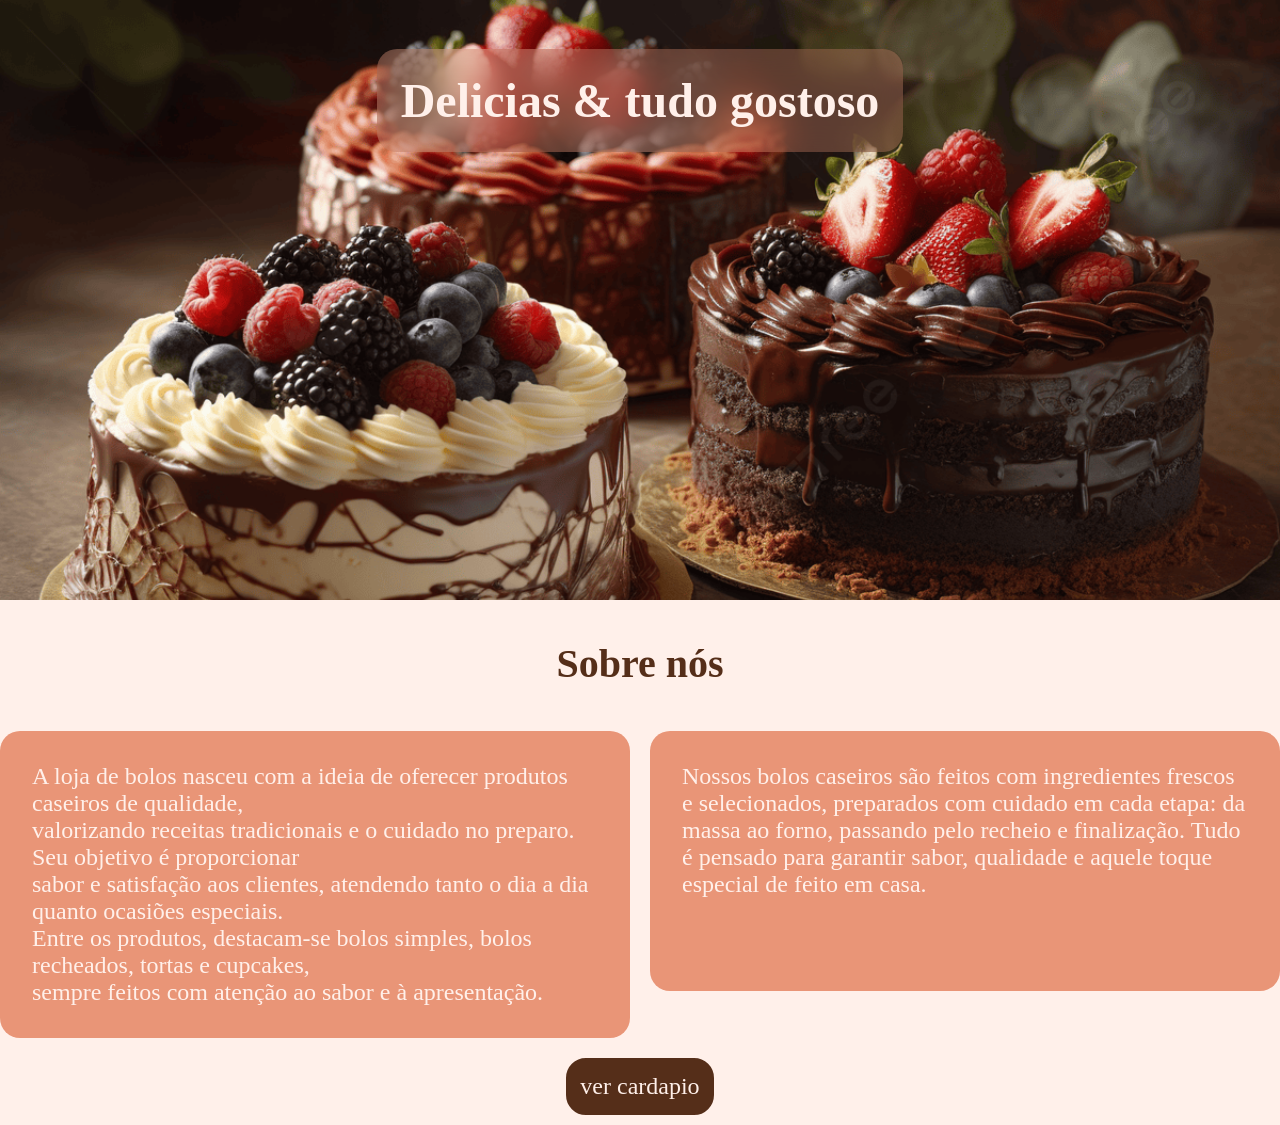
<file: index.html>
<!DOCTYPE html>
<html lang="pt-br">
<head>
    <meta charset="UTF-8">
    <meta name="viewport" content="width=device-width, initial-scale=1.0">
    <title>Delicias & tudo gostoso</title>
    <link rel="stylesheet" href="style.css">
    <link rel="preconnect" href="https://fonts.googleapis.com">
<link rel="preconnect" href="https://fonts.gstatic.com" crossorigin>
<link href="https://fonts.googleapis.com/css2?family=Datatype:wght@100..900&family=Lobster+Two:ital,wght@0,400;0,700;1,400;1,700&family=Merriweather:ital,opsz,wght@0,18..144,300..900;1,18..144,300..900&family=PT+Sans+Caption:wght@400;700&display=swap" rel="stylesheet">
</head>
<body>
    <header>
        <h1 class="titulo">Delicias & tudo gostoso</h1>
    </header>
    <main>
         <h2>Sobre nós</h2>
        <section id="Sobre-nos">
            <article id="sobre-loja">
                <p class="Sobre-nos">A loja de bolos nasceu com a ideia de oferecer produtos caseiros de qualidade, <br> valorizando receitas tradicionais e o cuidado no preparo. Seu objetivo é proporcionar <br> sabor e satisfação aos clientes, atendendo tanto o dia a dia quanto ocasiões especiais. <br> Entre os produtos, destacam-se bolos simples, bolos recheados, tortas e cupcakes, <br> sempre feitos com atenção ao sabor e à apresentação.</p>
            </article>
            <article id="bolos">
                <p class="Sobre-bolos">Nossos bolos caseiros são feitos com ingredientes frescos e selecionados, preparados com cuidado em cada etapa: da massa ao forno, passando pelo recheio e finalização. Tudo é pensado para garantir sabor, qualidade e aquele toque especial de feito em casa.</p>
            </article>
        </section>
            <div id="botao-cardapio">
                 <a class="cardapio-bnt" href="cardapio/index.html">ver cardapio</a>
            </div>
        </section>
    </main>
    <footer>
    </footer>
</body>
</body>
</html>
</file>
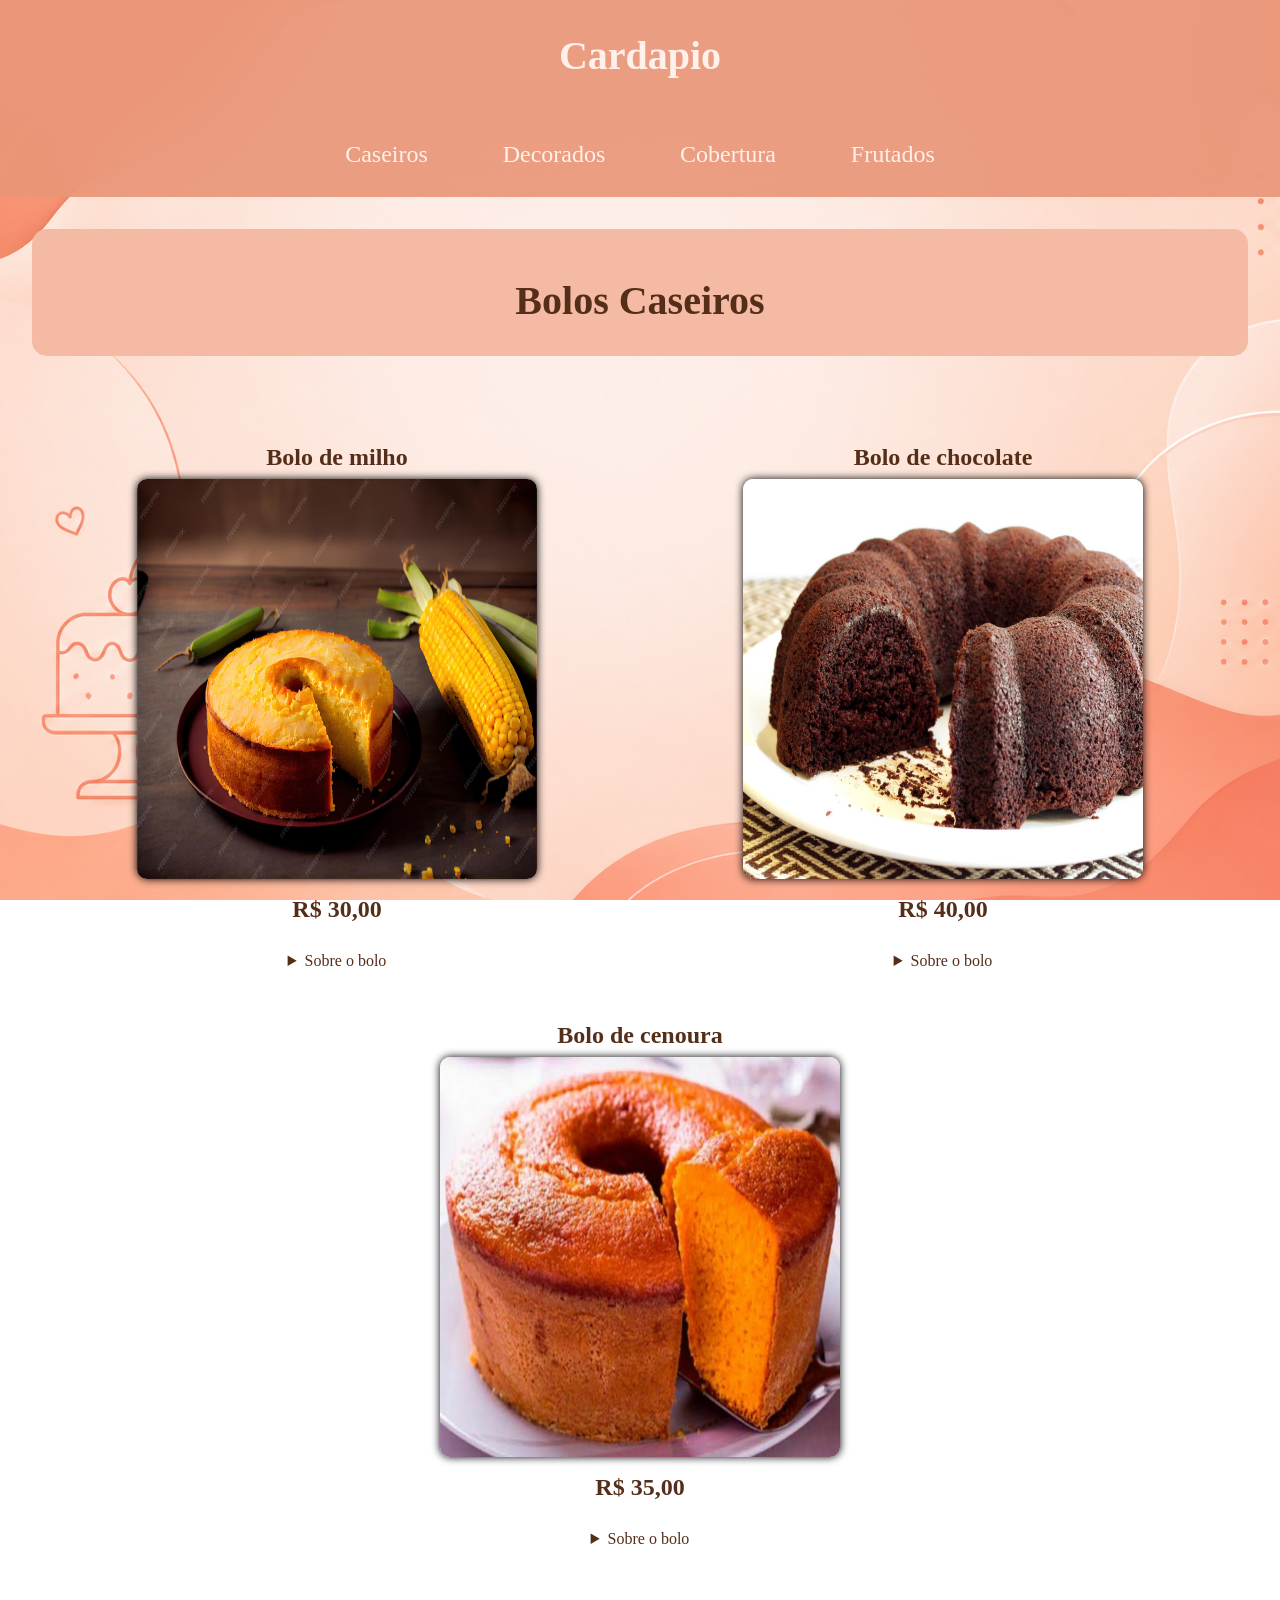
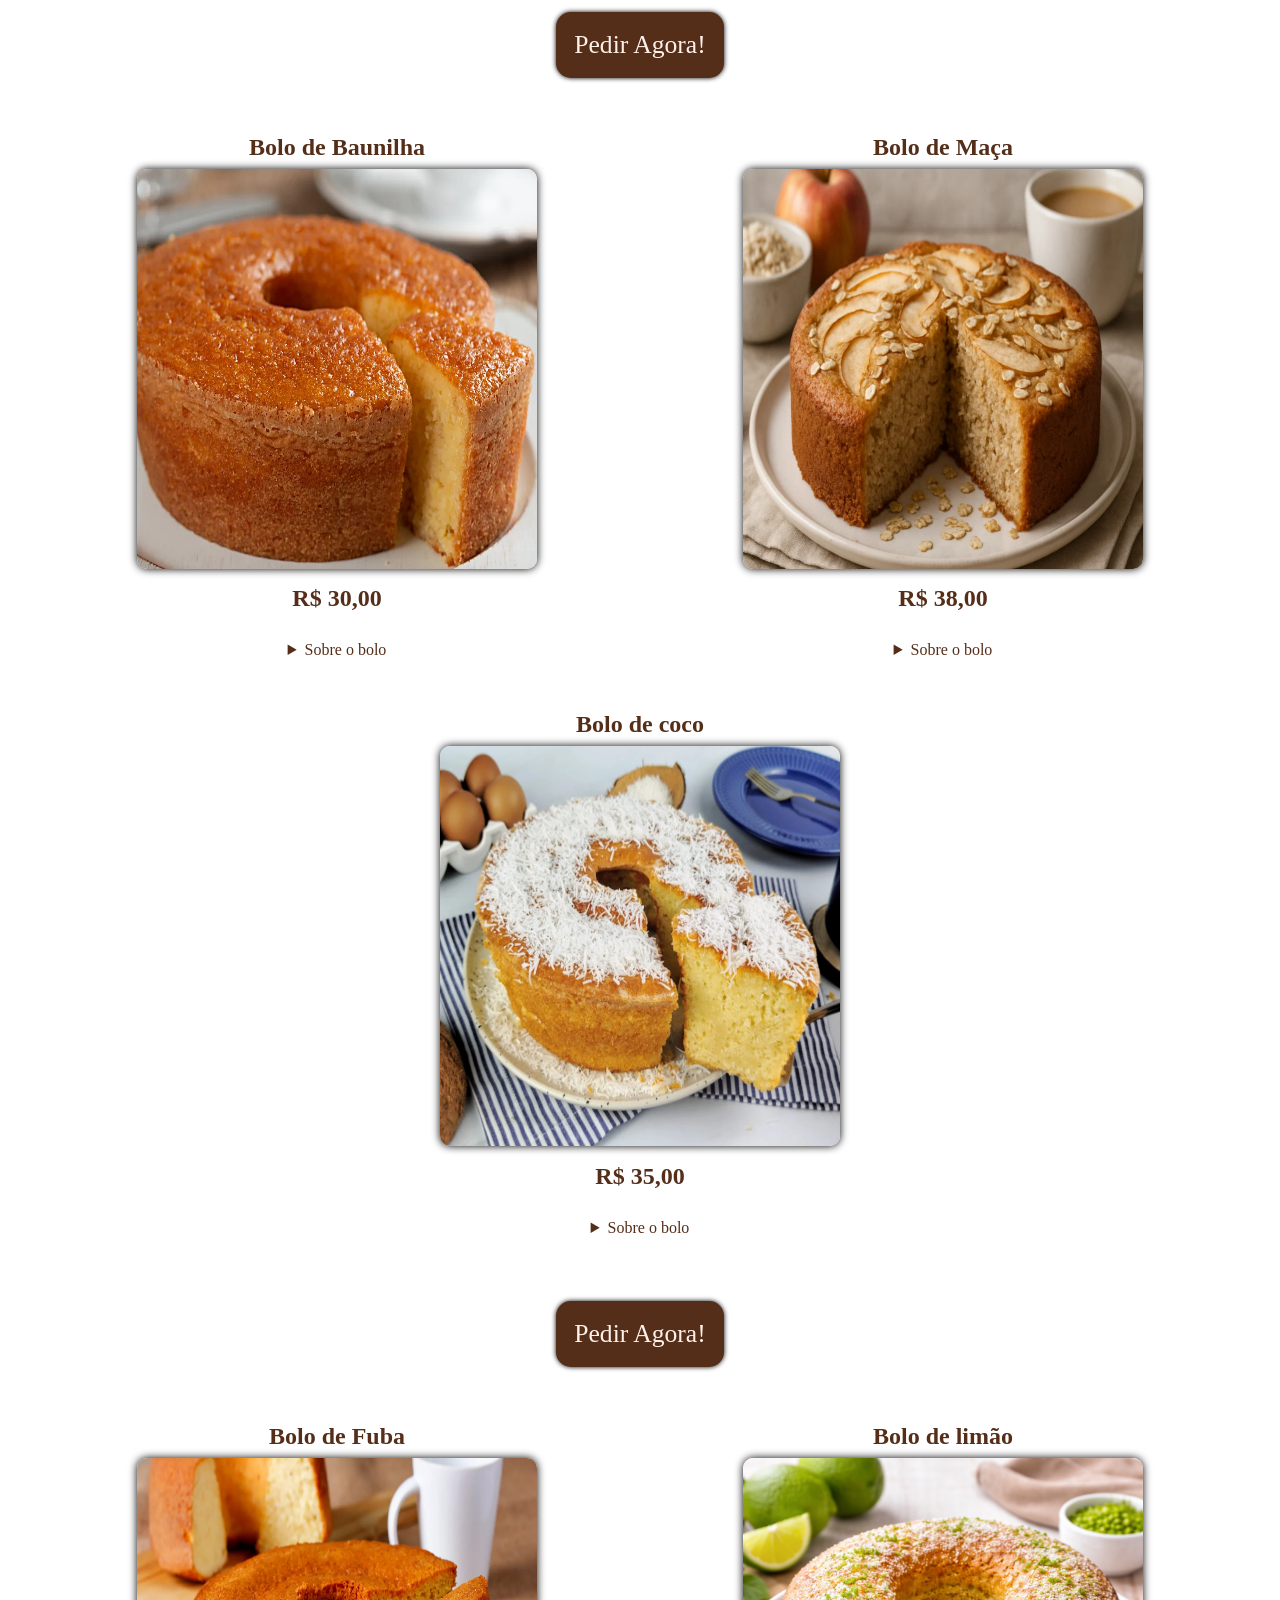
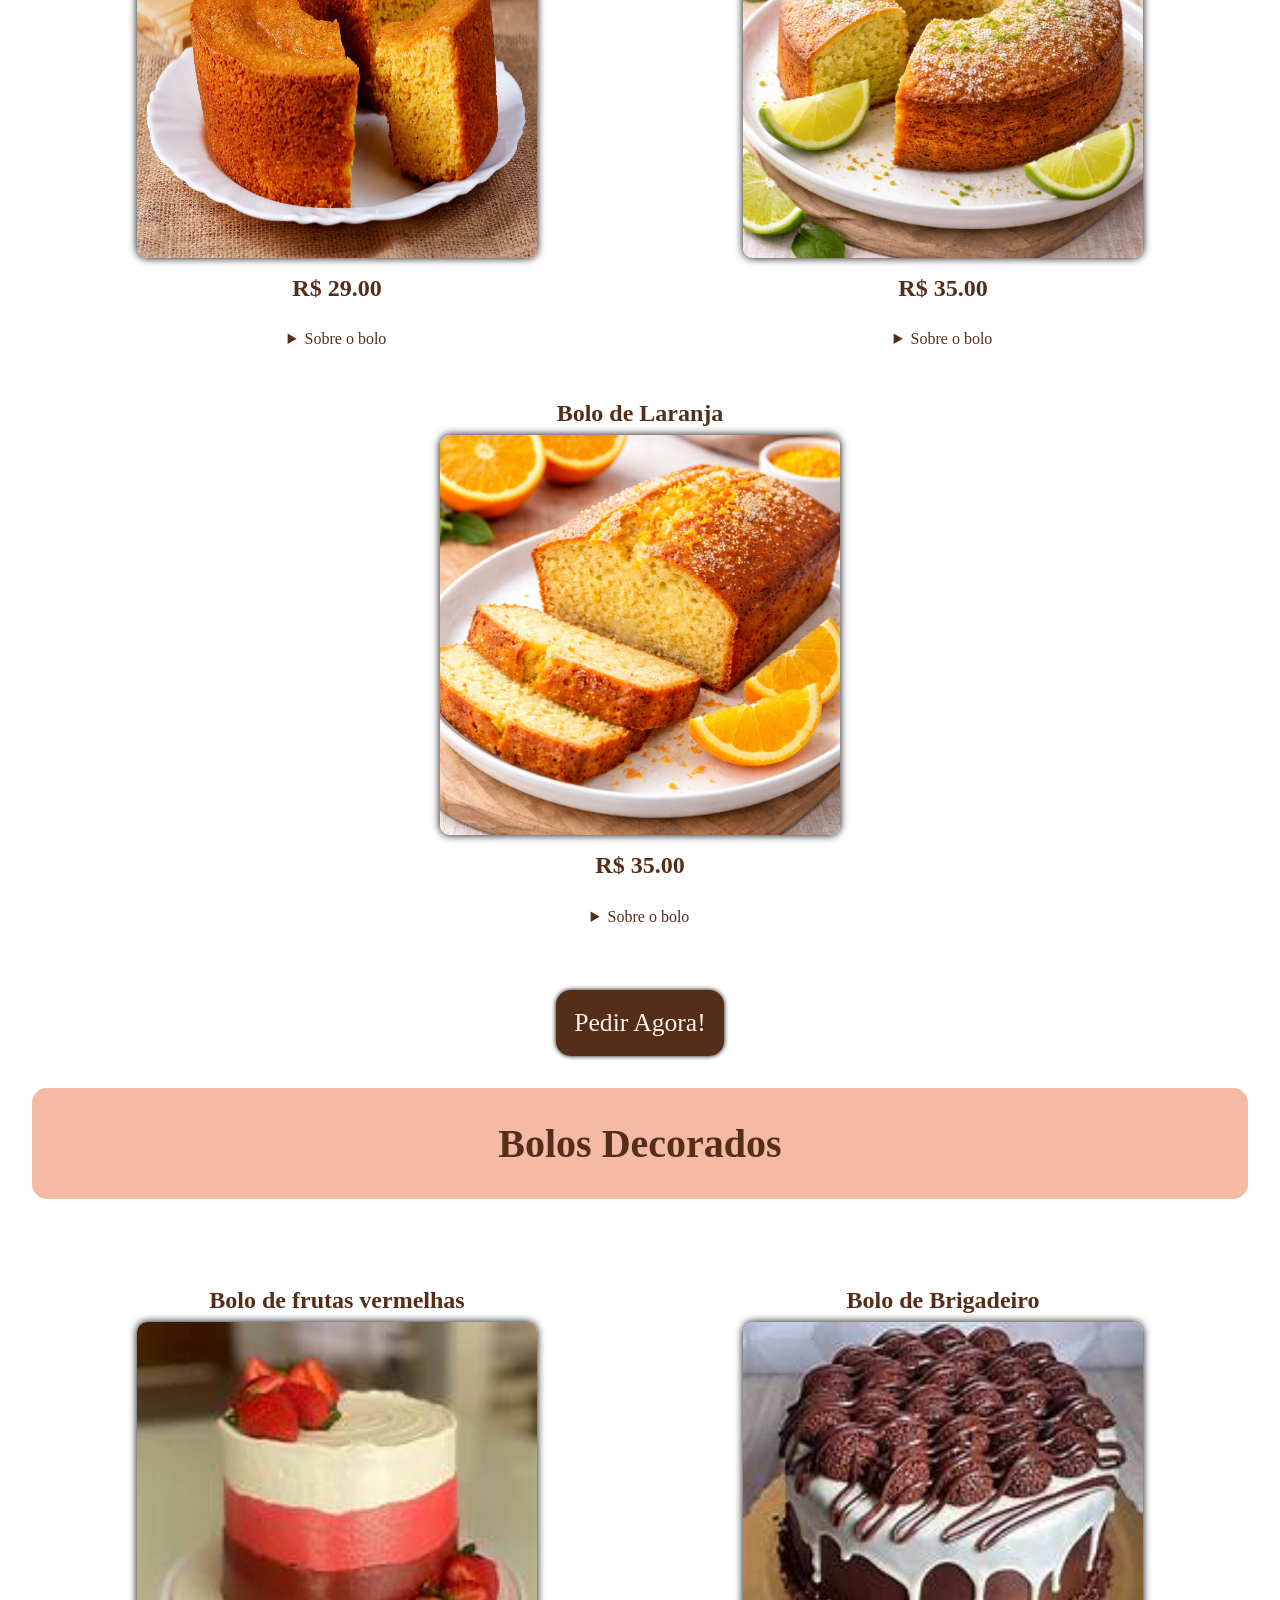
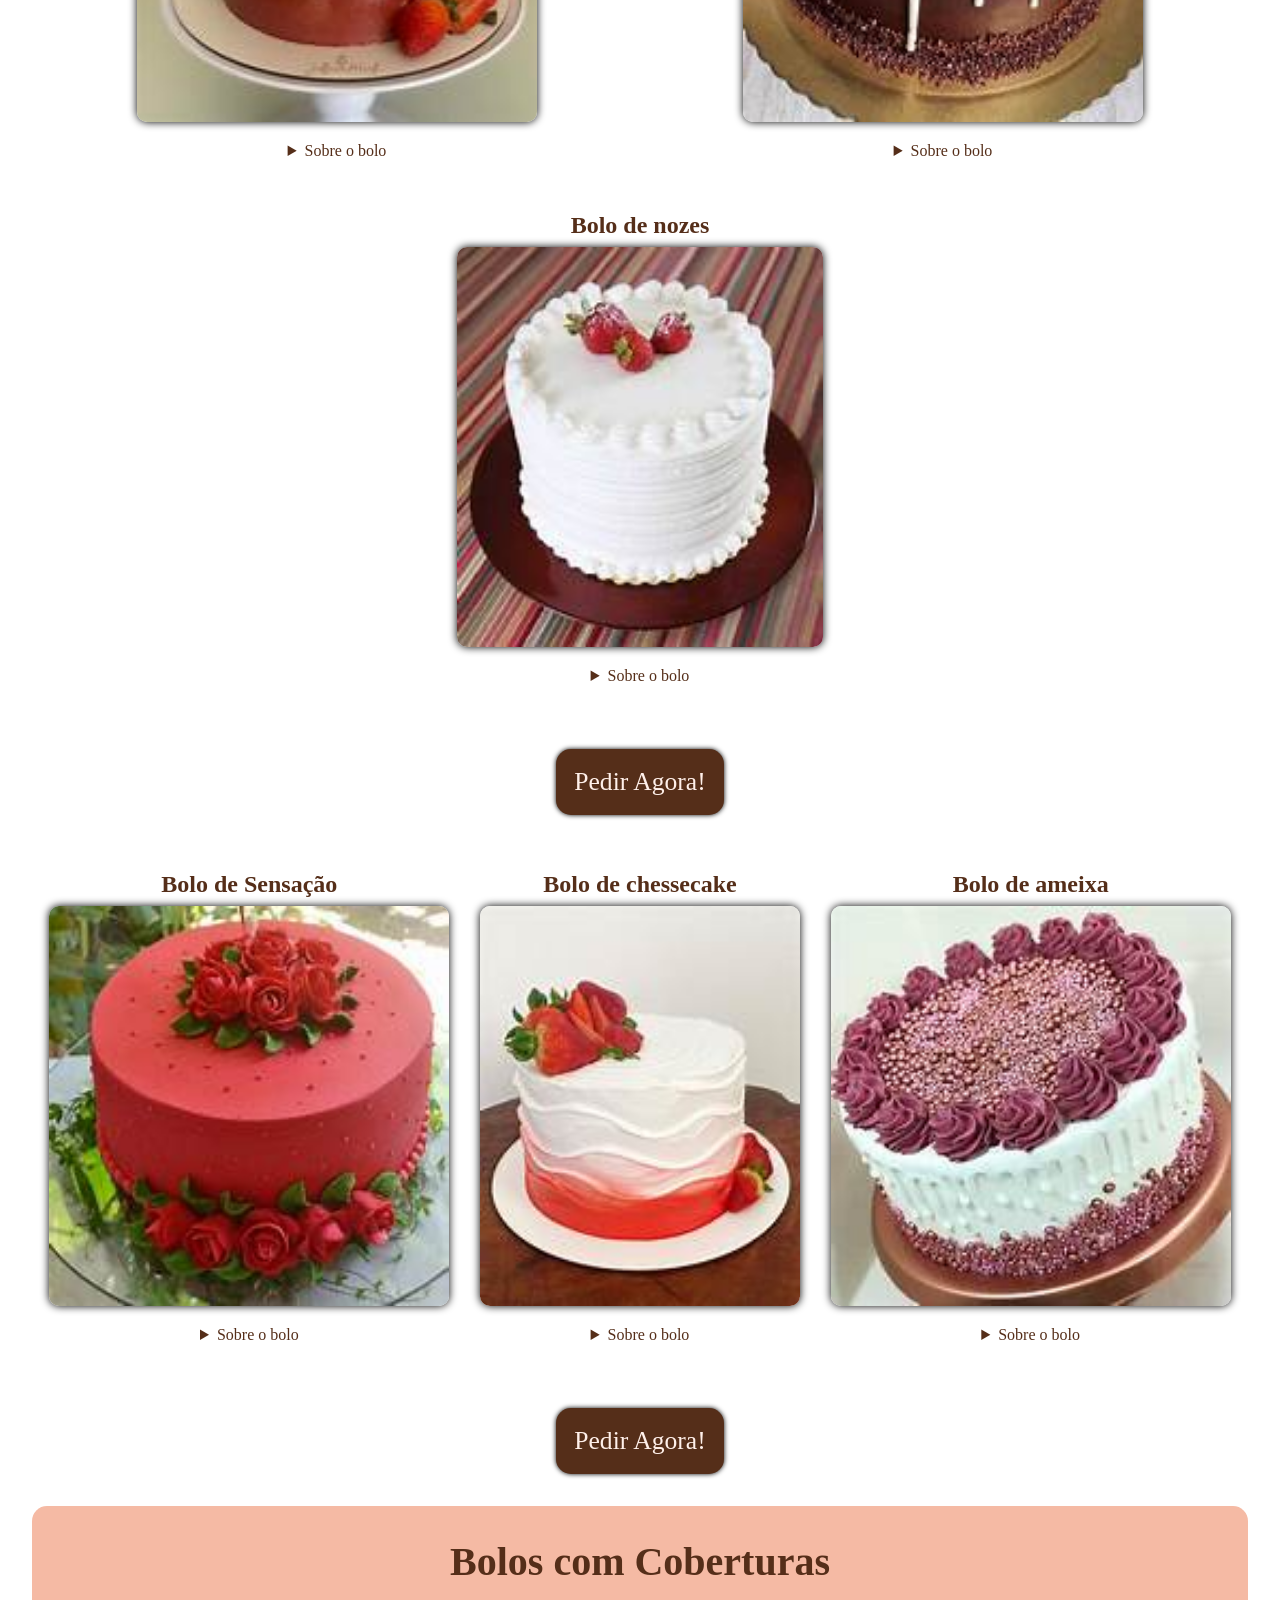
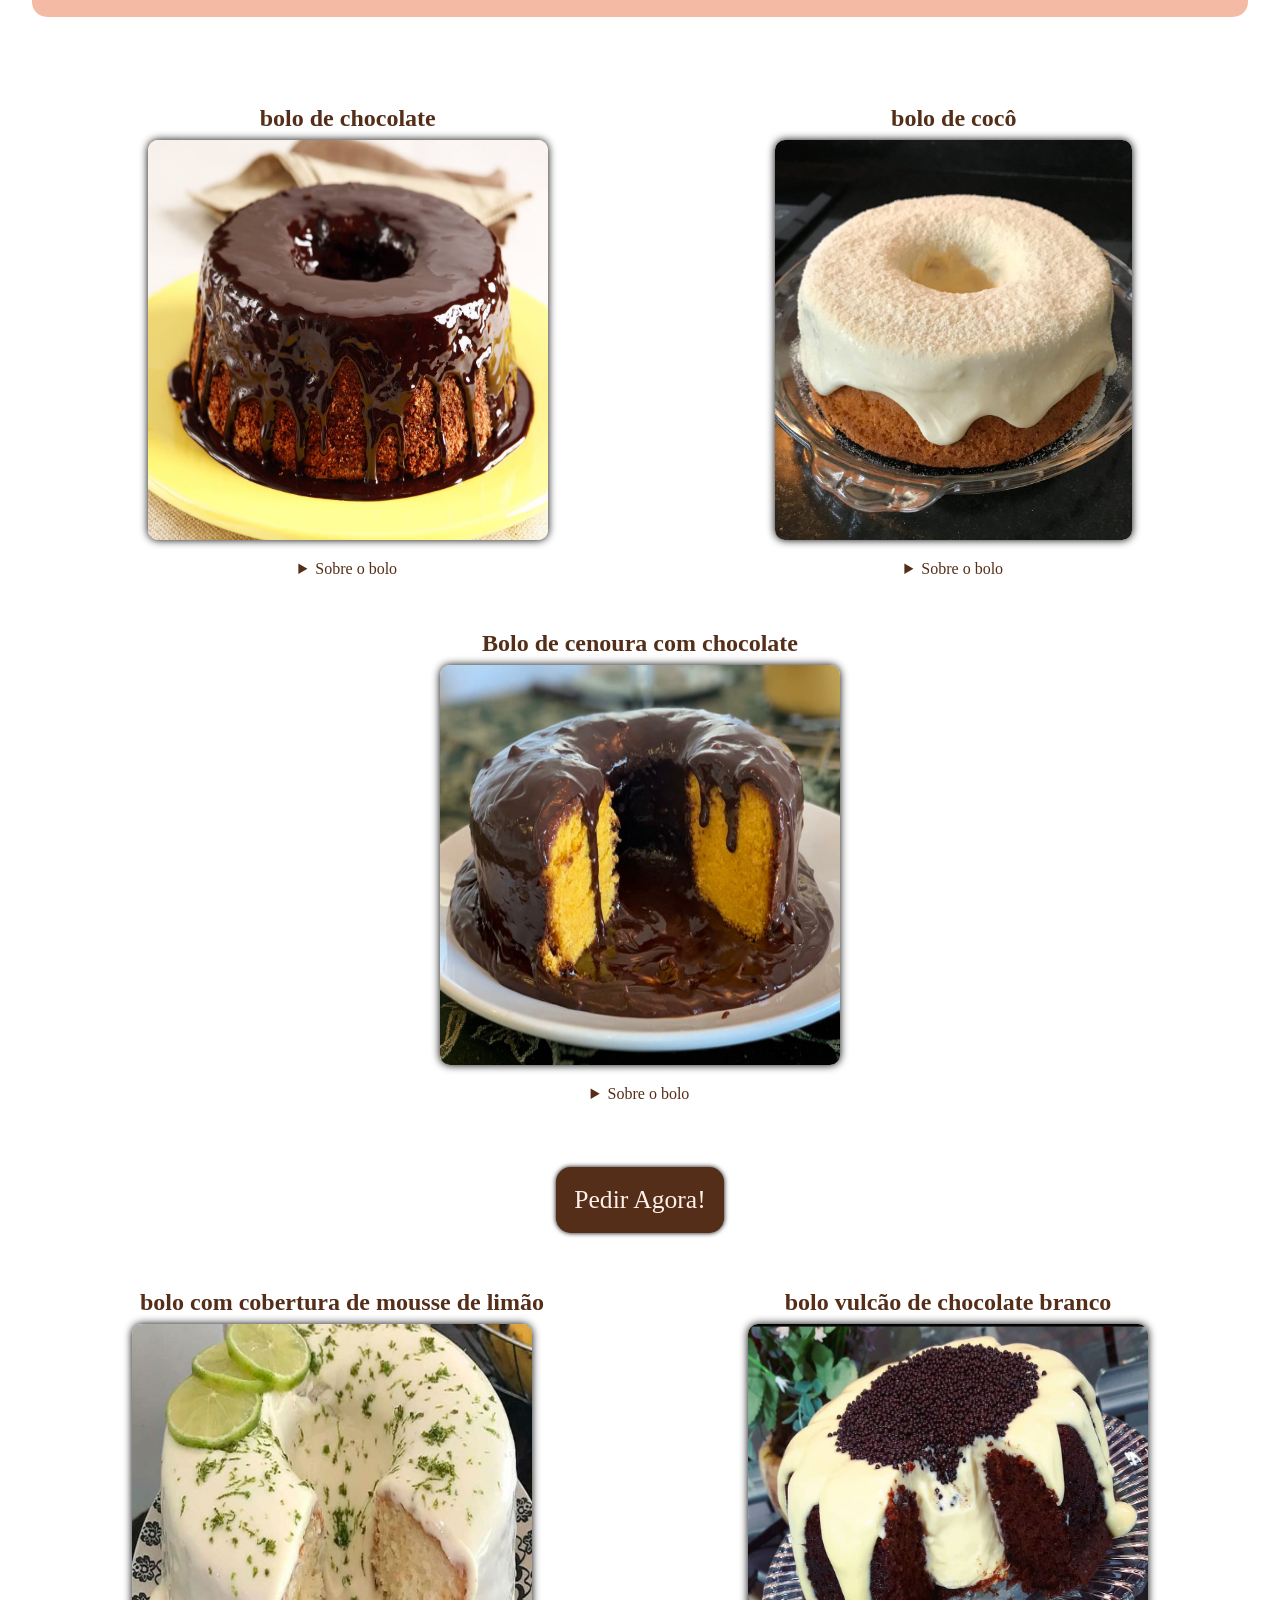
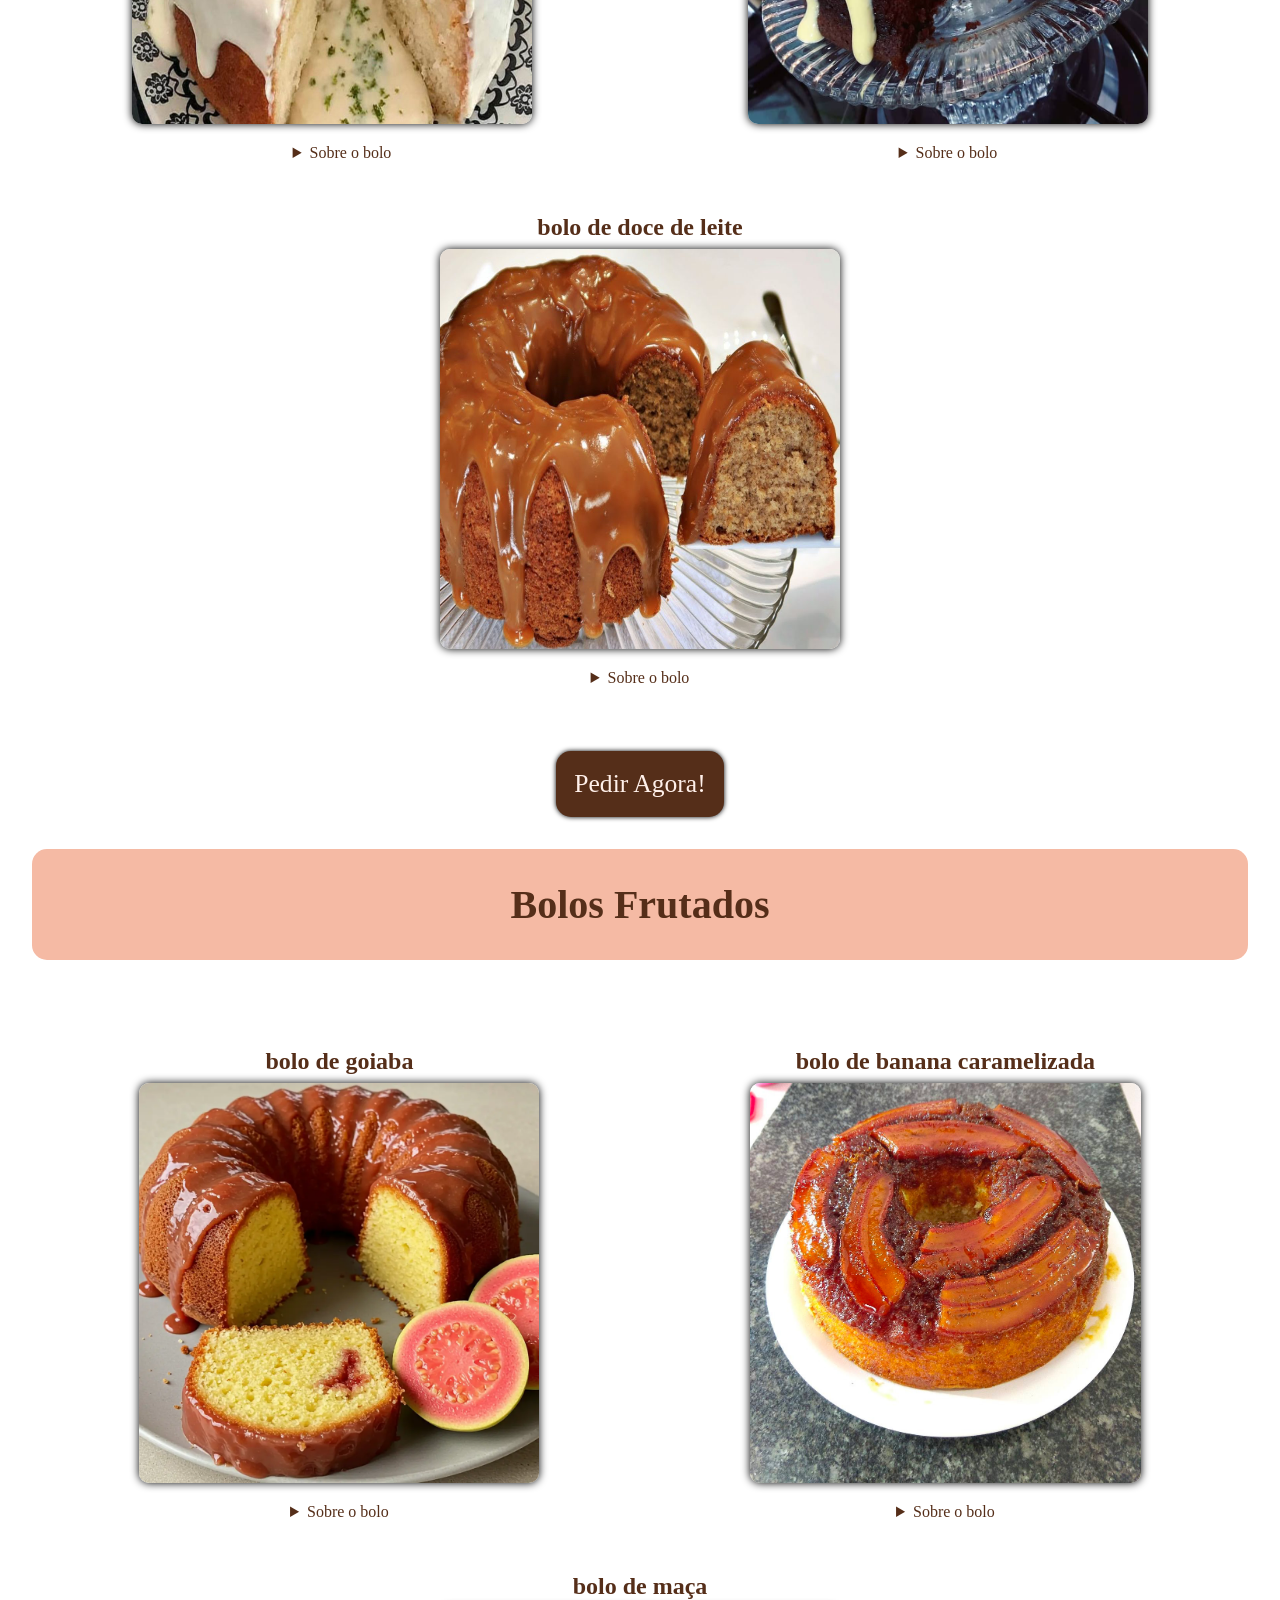
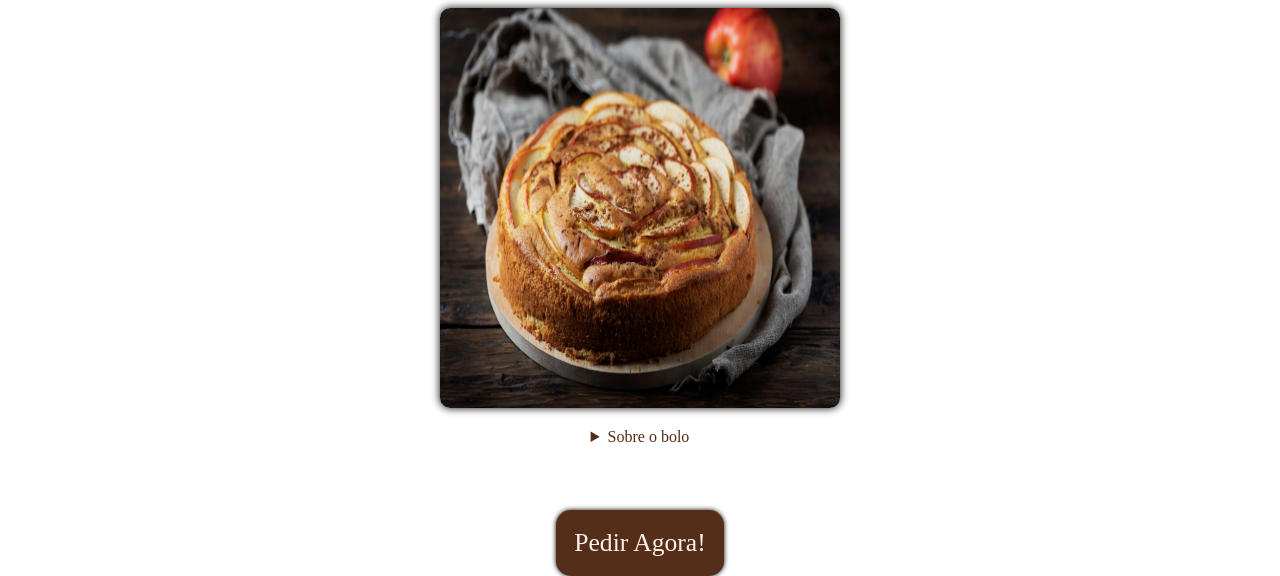
<file: cardapio/index.html>
<!DOCTYPE html>
<html lang="pt-br">
<head>
    <meta charset="UTF-8">
    <meta name="viewport" content="width=device-width, initial-scale=1.0">
    <title>Document</title>
    <link rel="stylesheet" href="style.css">
</head>
<body>
    <header>
        <nav id="nav-bar">
            <h1 class="Titulo-incial">Cardapio</h1>
            <button class="bnt">&#9776;</button>
                 <ul>
                    <li><a class="tg-items" href="#Caseiros">Caseiros</a></li>
                    <li><a class="tg-items" href="#Decorados">Decorados</a></li>
                    <li><a class="tg-items" href="#Cobertura">Cobertura</a></li>
                    <li><a class="tg-items" href="#Frutados">Frutados</a></li>
            </ul>
        </nav>
        <nav>
            <h1 class="Titulo-incial">Cardapio</h1>
                <ul>
                    <li><a class="Menu-nav" href="#Caseiros">Caseiros</a></li>
                    <li><a class="Menu-nav" href="#Decorados">Decorados</a></li>
                    <li><a class="Menu-nav" href="#Cobertura">Cobertura</a></li>
                    <li><a class="Menu-nav" href="#Frutados">Frutados</a></li>
            </ul>
        </nav>
    </header>
    <main>
        <h2 class="caseiros-title">Bolos Caseiros</h2>
        <section id="Caseiros">
            <article>
                <h3>Bolo de milho</h3>
                <img src="imgems-cardap/milho.avif" alt="" width="400" height="400">
                <h4>R$ 30,00</h4>
                <details>
                    <summary>Sobre o bolo</summary>
                    <ul>
                        <li>
                        <p>Bolo ideal para o lanche da tarde, massa mais cremosa, bem aerada</p>
                    </li></ul>
                </details>
            </article>
             <article>
                <h3>Bolo de chocolate</h3>
                <img src="imgems-cardap\chocolate.jpg" alt="" width="400" height="400">
                <h4>R$ 40,00</h4>
                <details>
                    <summary>Sobre o bolo</summary>
                    <ul>
                        <li>
                        <p>Bolo ideal para o lanche da tarde, massa um pouco cremosa, leva </p>
                    </li>
                </ul>
                </details>
            </article>
                        <article>
                <h3>Bolo de cenoura</h3>
                <img src="imgems-cardap/cenoura.jpeg" alt="" width="400" height="400">
                <h4>R$ 35,00</h4>
                <details>
                    <summary>Sobre o bolo</summary>
                    <ul>
                        <li>
                        <p>Bolo ideal para o lanche da tarde, massa super fofinha, sabor delicado mais intenso</p>
                    </li>
                </ul>
                </details>
            </article>
        </section>
        <div>
            <a class="Bnt-pedido" href="">Pedir Agora!</a>
        </div>
        <section id="Caseiros">
            <article>
                <h3>Bolo de Baunilha</h3>
                <img src="imgems-cardap/baunilha.webp" alt="" width="400" height="400">
                <h4>R$ 30,00</h4>
                <details>
                    <summary>Sobre o bolo</summary>
                    <ul><li>
                        <p></p>
                    </li></ul>
                </details>
            </article>
                        <article>
                <h3>Bolo de Maça</h3>
                <img src="imgems-cardap/maça.png" alt="" width="400" height="400">
                            <h4>R$ 38,00</h4>
                <details>
                    <summary>Sobre o bolo</summary>
                    <ul><li>
                        <p></p>
                    </li></ul>
                </details>
            </article>
            <article>
                <h3>Bolo de coco</h3>
                <img src="imgems-cardap/coco.webp" alt="" width="400" height="400">
                <h4>R$ 35,00</h4>
                <details>
                    <summary>Sobre o bolo</summary>
                    <ul><li>
                        <p></p>
                    </li></ul>
                </details>
            </article>
        </section>
        <div>
            <a class="Bnt-pedido" href="">Pedir Agora!</a>
        </div>
        <section id="Caseiros">
            <article>
                <h3>Bolo de Fuba</h3>
                <img src="imgems-cardap/fuba.webp" alt="" width="400" height="400">
                <h4>R$ 29.00</h4>
                <details>
                    <summary>Sobre o bolo</summary>
                    <ul><li>
                        <p></p>
                    </li></ul>
                </details>
            </article>
            <article>
                <h3>Bolo de limão</h3>
                <img src="imgems-cardap/limao.jpg" alt="" width="400" height="400">
                <h4>R$ 35.00</h4>
                <details>
                    <summary>Sobre o bolo</summary>
                    <ul><li>
                        <p></p>
                    </li></ul>
                </details>
            </article>
                        <article>
                <h3>Bolo de Laranja</h3>
                <img src="imgems-cardap/laranja.png" alt="" width="400" height="400">
                <h4>R$ 35.00</h4>
                <details>
                    <summary>Sobre o bolo</summary>
                    <ul><li>
                        <p></p>
                    </li></ul>
                </details>
            </article>
        </section>
        <div>
            <a class="Bnt-pedido" href="">Pedir Agora!</a>
        </div>
        <h2>Bolos Decorados</h2>
        <section id="Decorados">
            <article>
                <h3>Bolo de frutas vermelhas</h3>
                    <img src="imgems-cardap/bolo-decorado1.jpg" alt="" width="400" height="400">
                    <details>
                        <summary>Sobre o bolo</summary>
                            <ul>
                                <li>
                                    <p>Bolo recheado com geleia de frutas vermelhas, com massa de baunilha.</p>
                                </li>
                            </ul>
                    </details>
            </article>
             <article>
                <h3>Bolo de Brigadeiro</h3>
                    <img src="imgems-cardap/bolo-decorado2.jpg" alt="" width="400" height="400">
                    <details>
                        <summary>Sobre o bolo</summary>
                            <ul>
                                <li>
                                    <p>Bolo recheado com brigadeiro de chocolate belga e com massa de chocolate.</p>
                                </li>
                            </ul>
                    </details>
            </article> 
            <article>
                <h3>Bolo de nozes</h3>
                    <img src="imgems-cardap/bolo-decorado3.jpg" alt="" width="400" height="400">
                    <details>
                        <summary>Sobre o bolo</summary>
                            <ul>
                                <li>
                                    <p>Bolo recheado com nozes e doce de leite cremoso, com massa de baunilha.</p>
                                </li>
                            </ul>
                    </details>
            </article>
        </section>
        <div>
            <a class="Bnt-pedido" href="">Pedir Agora!</a>
        </div>
        <section id="Decorados">
            <article>
                <h3>Bolo de Sensação</h3>
                    <img src="imgems-cardap/bolo-decorado4.jpg" alt="" width="400" height="400">
                    <details>
                        <summary>Sobre o bolo</summary>
                            <ul>
                                <li>
                                    <p>Bolo recheado com geleia de morango e ganache de chocolate, com massa de baunilha e chocolate.</p>
                                </li>
                            </ul>
                    </details>
            </article>
             <article>
                <h3>Bolo de chessecake</h3>
                    <img src="imgems-cardap/bolo-decorado5.jpg" alt="" width="400" height="400">
                    <details>
                        <summary>Sobre o bolo</summary>
                            <ul>
                                <li>
                                    <p>Bolo com recheio de cream chease e geleia de morango, com massa de baunilha.</p>
                                </li>
                            </ul>
                    </details>
            </article> 
            <article>
                <h3>Bolo de ameixa</h3>
                    <img src="imgems-cardap/bolo-decorado6.jpg" alt="" width="400" height="400">
                    <details>
                        <summary>Sobre o bolo</summary>
                            <ul>
                                <li>
                                    <p>bolo recheado com geleia de ameixa e doce de leite cremoso, com massa de baunilha.</p>
                                </li>
                            </ul>
                    </details>
            </article>
        </section>
        <div>
            <a class="Bnt-pedido" href="">Pedir Agora!</a>
        </div>
        <h2>Bolos com Coberturas</h2>
        <section id="Cobertura">
            <article>
                <h3>bolo de chocolate</h3>
                <img src="imgems-cardap/cobertura1.avif" alt="" width="400" height="400">
                <details>
                        <summary>Sobre o bolo</summary>
                            <ul>
                                <li>
                                    <p>Bolo com massa de chocolate, com coobertura de chocolate belga.</p>
                                </li>
                            </ul>
                    </details>
            </article>
             <article>
                <h3>bolo de cocô</h3>
                <img src="imgems-cardap/cobertura2.jpg" alt="" width="400" height="400">
                <details>
                        <summary>Sobre o bolo</summary>
                            <ul>
                                <li>
                                    <p>Bolo com massa de cocô, e cobertura de creme de cocô.</p>
                                </li>
                            </ul>
                    </details>
            </article>
             <article>
                <h3>Bolo de cenoura com chocolate</h3>
                <img src="imgems-cardap/cobertura3.jpg" alt="" width="400" height="400">
                <details>
                        <summary>Sobre o bolo</summary>
                            <ul>
                                <li>
                                    <p>Bolo com massa de cenoura, e cobertura de chocolate amargo.</p>
                                </li>
                            </ul>
                    </details>
            </article>
        </section>
        <div>
            <a class="Bnt-pedido" href="">Pedir Agora!</a>
        </div>
        <section id="Cobertura">
            <article>
                <h3>bolo com cobertura de mousse de limão</h3>
                <img src="imgems-cardap/cobertura4.jpg" alt="" width="400" height="400">
                <details>
                        <summary>Sobre o bolo</summary>
                            <ul>
                                <li>
                                    <p>Bolo com massa de bauilha, e cobertura de musse de limão.</p>
                                </li>
                            </ul>
                    </details>
            </article>
             <article>
                <h3>bolo vulcão de chocolate branco</h3>
                <img src="imgems-cardap/cobertura5.jpg" alt="" width="400" height="400">
                <details>
                        <summary>Sobre o bolo</summary>
                            <ul>
                                <li>
                                    <p>Bolo com massa de chocolate, com cobertura de chocolate branco.</p>
                                </li>
                            </ul>
                    </details>
            </article>
             <article>
                <h3>bolo de doce de leite</h3>
                <img src="imgems-cardap/cobertura6.jpg" alt="" width="400" height="400">
                <details>
                        <summary>Sobre o bolo</summary>
                            <ul>
                                <li>
                                    <p>Bolo com massa de baunilha saborizada com canela, e cobertura de doce de leite cremoso.</p>
                                </li>
                            </ul>
                    </details>
            </article>
        </section>
        <div>
            <a class="Bnt-pedido" href="">Pedir Agora!</a>
        </div>
        <h2> Bolos Frutados</h2>
        <section id="Frutados">
            <article>
                <h3>bolo de goiaba</h3>
                <img src="imgems-cardap/frutado1.webp" alt="" width="400" height="400">
                <details>
                        <summary>Sobre o bolo</summary>
                            <ul>
                                <li>
                                    <p>Bolo com massa de fubá, e com cobertura de goiabada cremosa.</p>
                                </li>
                            </ul>
                    </details>
            </article>
             <article>
                <h3>bolo de banana caramelizada</h3>
                <img src="imgems-cardap/frutado2.jpg" alt="" width="400" height="400">
                <details>
                        <summary>Sobre o bolo</summary>
                            <ul>
                                <li>
                                    <p>Bolo com massa de leite (neutra), e cobertura de banana caramelizada.</p>
                                </li>
                            </ul>
                    </details>
            </article>
             <article>
                <h3>bolo de maça</h3>
                <img src="imgems-cardap/frutado3.webp" alt="" width="400" height="400">
                <details>
                        <summary>Sobre o bolo</summary>
                            <ul>
                                <li>
                                    <p>Massa de baunilha com canela, cobertura de maça flanbada.</p>
                                </li>
                            </ul>
                    </details>
            </article>
        </section>
        <div>
            <a class="Bnt-pedido" href="">Pedir Agora!</a>
        </div>
    </main>
    <footer></footer>
    <script>
  const btn = document.querySelector(".bnt");
  const menu = document.querySelector("#nav-bar ul");

  btn.addEventListener("click", () => {
    menu.classList.toggle("active");
  });
</script>
</body>
</html>
</file>
<file: style.css>
*{
    margin: 0;
    padding: 0;
    box-sizing: border-box;
}
body{
    background-color: #fff0ea;
}
header{
    display: grid;
    grid-template-columns: repeat(10,auto);
    grid-template-rows: repeat(3, 200px);
    justify-items: end;
    align-items: center;
    background-image: url(imagens/fundo1.jpg);
    background-size: cover;
}
.titulo{
    font-size: 3rem;
    text-align: center;
    background: rgba(233, 149, 119, 0.3);
    backdrop-filter: blur(20px);
    color: #fff0ea;
    padding: 1.5rem;
    border-radius: 20px;
    grid-column: 5;
    grid-row: 1;
}
#Sobre-nos {
     display: flex;
    flex-direction: row;
    justify-content: space-around;
    flex-wrap: wrap;
    gap: 20px;
    background-color: #fff0ea;
    margin-top: 3rem;
}
#sobre-loja {
    font-size: 1.5rem;
}
.Sobre-nos{
    background-color: #e99577;
    color: #fff0ea;
    border-radius: 20px;
    padding: 2rem;
    max-width: 630px;
    width: 100%;
}
#bolos{
    font-size: 1.5rem;
}
.Sobre-bolos{
     background-color: #e99577;
    color: #fff0ea;
    border-radius: 20px;
    padding: 2rem;
    max-width: 630px;
    width: 100%;
    height: 260px;
}
h2 {
    text-align: center;
    font-size: 2.5rem;
    color: #552e19;
    padding: 10px;
    position: relative;
    top: 30px;
    margin-bottom: 4rem;

}
#botao-cardapio {
    display: flex;
    flex-direction: row;
    justify-content: center;
    margin-top: 20px;
    margin-bottom: 10px;
}

.cardapio-bnt{
    text-decoration: none;
    color: #fff0ea;
    background-color: #552e19;
    font-size: 1.5rem;
    border: 2px solid #552e19;
    border-radius: 20px;
    padding: 0.8rem;
    text-align: center;
    display: inline-block;
    transition: all 0.7s;
}
.cardapio-bnt:hover {
     transform: scale(1.1);
        background-color: #fff0ea;
        color: #552e19;
}
@media (max-width: 650px) {
    #Sobre-nos {
        margin: 3rem;
    }
    .titulo{
        font-size: 2rem;
        margin: 1.2rem;
    }
    .Sobre-bolos{
        height: 430px;
    }
}
</file>
<file: cardapio/style.css>
*{
    padding: 0;
    margin: 0;
    box-sizing: border-box;
    
}
html{
    scroll-behavior: smooth;
    
}
body{
    background-image: url(imgems-cardap/fundo-1.png);
    background-attachment: fixed;
    background-size: cover;
    background-repeat: no-repeat;
}
header{
    background: rgba(233, 149, 119, 0.9);
    backdrop-filter: blur(30px);
    position: sticky;
    top: 0;
    left: 0;
    z-index: 1001;
}
.Titulo-incial{
    text-align: center;
    font-size: 2.5rem;
    padding: 2rem;
    margin-bottom: 2.4rem;
    color: #fff0ea;
    font-family:Georgia, 'Times New Roman', Times, serif;
}
nav{

}
nav ul{
    display: flex;
    flex-direction: row;
    justify-content: center;
    gap: 40px;
    list-style: none;
}
@media (max-width: 650px) {
    nav ul{
    display: flex;
    flex-direction: row;
    justify-content: center;
    gap: 15px;
    }
}
.Menu-nav{
    text-decoration: none;
    font-size: 1.5rem;
    color: #fff0ea;
    border: 3px solid transparent;
    height: 3rem;
    padding: 0.9rem;
    border-radius: 15px;
    position: relative;
    bottom: 26px;
    display: inline-block;
    transition: transform 0.7s, color 0.7s;
}
.Menu-nav:hover {
        transform: scale(1.2);
        color: #552e19;
}
.caseiros-title{
    text-align: center;
    padding-top: 3rem;
    background-color: #f5baa4;
    color: #552e19;
    font-size: 2.5rem;
}
#Caseiros{
    display: flex;
    flex-direction: row;
    justify-content: space-around;
    gap: 28px;
    flex-wrap: wrap;
    padding: 3rem;
}
#Decorados{
     display: flex;
    flex-direction: row;
    justify-content: space-around;
    gap: 28px;
    flex-wrap: wrap;
    padding: 3rem;
}
#Cobertura{
     display: flex;
    flex-direction: row;
    justify-content: space-around;
    gap: 28px;
    flex-wrap: wrap;
    padding: 3rem;
}
#Frutados{
     display: flex;
    flex-direction: row;
    justify-content: space-around;
    gap: 28px;
    flex-wrap: wrap;
    padding: 3rem;
}
h2{
    background-color: #f5baa4;
    color: #552e19;
    border-radius: 15px;
    font-size: 2rem;
    text-align: center; 
    padding: 2rem;
    margin: 2rem;
}
h4{
    text-align: center;
    padding: 0.8rem;
    font-size: 1.5rem;
    color: #552e19;
}
details{
    text-align: center;
    padding: 1rem;
    color: #552e19;
}
img{
    border-radius: 10px;
    max-width: 400px;
    width: 100%;
    height: 400px;
    box-shadow: 0 0 8px rgba(0, 0, 0, 5);
}
h3{
    padding: 0.5rem;
    text-align: center;
    font-size: 1.5rem;
    color: #552e19;
}
h2{
    font-size: 2.5rem;
    padding: 2rem;
}
article ul{
    list-style: none;
    background-color: #e99577;
    padding: 1rem;
    border-radius: 10px;
    color: #fff0ea;
    font-size: 1.3rem;
    width: 20rem;
}
#nav-bar{
    display: none;
}
div{
    display: flex;
    flex-direction: row;
    justify-content: center;
}
.Bnt-pedido{
    font-size: 1.6rem;
    background-color: #552e19;
    text-decoration: none;
    color: #fff0ea;
    padding: 1rem;
    border-radius: 15px;
    border: 2px solid transparent;
     box-shadow: 0 0 5px rgba(0, 0, 0, 5);
    transition: all 0.8s;
}
.Bnt-pedido:hover{
        transform: scale(1.1);
        background-color: #fff0ea;
        color: #552e19;
        border-color: #552e19;
}

@media (max-width: 600px) {
    #nav-bar{
        display: block;
    }
    header{
        height: 120px;
        max-width: 100%;
    }
    .Titulo-inicial{
            font-size: 2rem;
            position: relative;
            top: 2rem;
    }
    #nav-bar ul.active{
        display: none;
    }
     #nav-bar ul{
        display: none;
        display: flex;
        flex-direction: column;
        gap: 15px;
        color: #552e19;
        background-color: #f5baa4;
        max-width: 150px;
        width: 100%;
        height: 250px;
        list-style: none;
        position: relative;
        bottom: 10rem;
        left: 1rem;
        border-radius: 10px;
     }
     .tg-items {
            margin-left: 0.5rem;
            padding: 1rem;
            color: #552e19;
            text-decoration: none;
            color: #fff0ea;
            margin: 0.6rem;
            font-size: 1.4rem;
            border-radius: 15px;
            color: #552e19;
     }
     .tg-items:hover{
        border: 2px solid #552e19;
        background-color: #552e19;
        color: #fff0ea;
     }
     .bnt{
        font-size: 2.5rem;
        background-color: transparent;
        border: none;
        padding: 0.2rem;
        margin: 1rem;
        margin-top: 3%;
        color: #fff0ea;
        border-radius: 10px;
        width: 60px;
        position: relative;
        right: 1rem;
        bottom: 150px;
     }
     .bnt:active{
        background-color: #fff0ea;
        color: #552e19;
        border: 2px;
     }
    nav{
        display: none;
    }
    .Bnt-pedido{
        font-size: 1.4rem;
    }
    .Bnt-pedido:hover{
        padding: 1.1rem;
        font-size: 1.5rem;
    }
}
@media (max-width: 420px) {
    img{
        max-width: 320px;
        width: 100%;
        height: 320px;
    }
}
</file>
